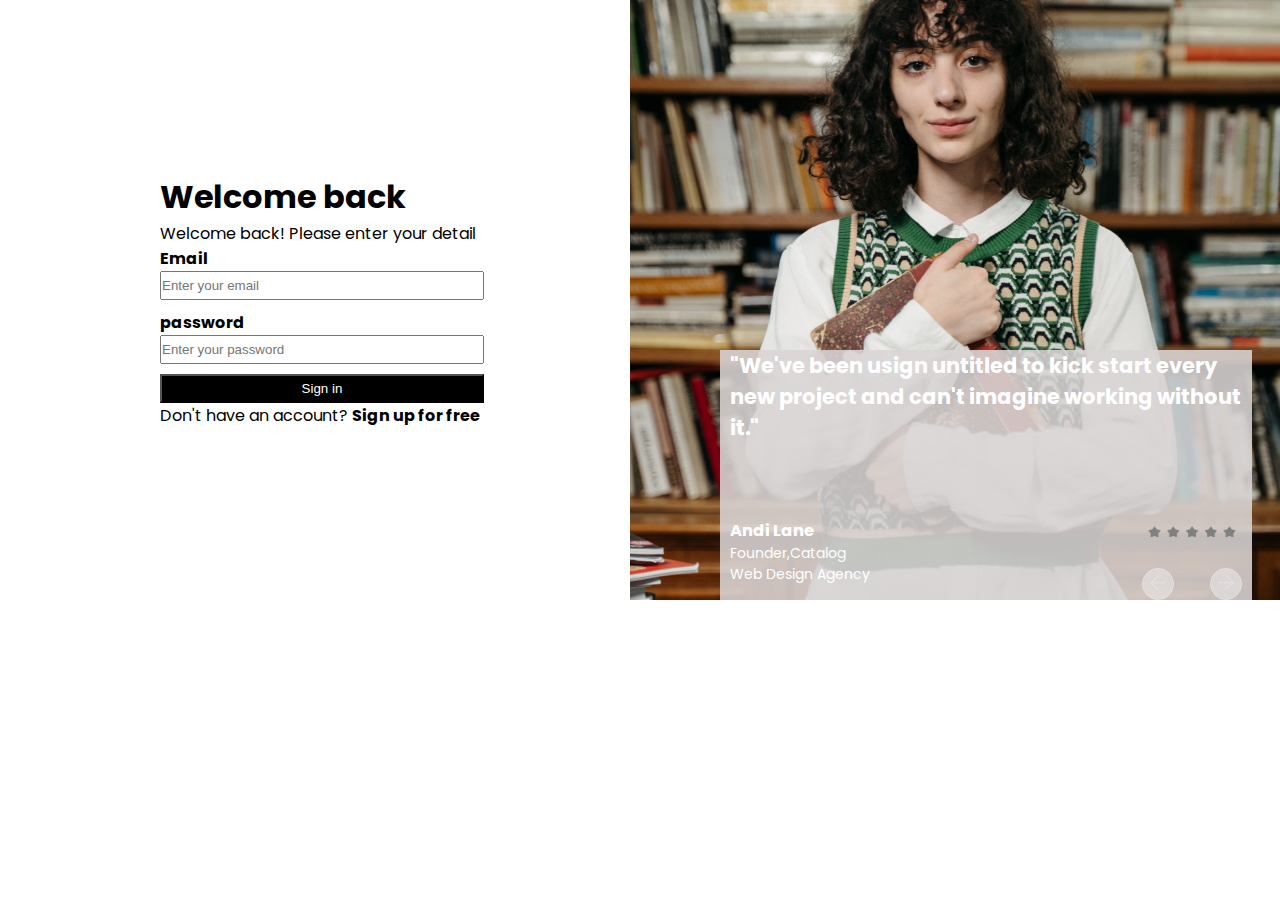
<file: index.html>
<!DOCTYPE html>
<html lang="en">

<head>
    <meta charset="UTF-8">
    <meta http-equiv="X-UA-Compatible" content="IE=edge">
    <meta name="viewport" content="width=device-width, initial-scale=1.0">
    <link rel="stylesheet" href="./style/style.css">
    <A href="./pages/registro.html"></A>
    <title>SingIn</title>
</head>

<body>
    <main>
        <div class="contenedor" id="contenedor">
            <section class="container-left">
                <div type="submit">
                    <h1>Welcome back</h1>
                    <p>Welcome back! Please enter your detail</p>
                    <form id="form">
                    <div class="datos">
                        <span class="form">Email</span>
                        <input type="email" id="email" placeholder="Enter your email" class="input" required />
                    </div>
                    <div class="datos">
                        <span class="form">password</span>
                        <input type="password" id="password"   class="input"placeholder="Enter your password" required />                       
                    </div>
                     <button id="sign" class="input btnSign" >Sign in</button>
                    </form>
                    <p>Don't have an account? <a href="./pages/registro.html" class="form">Sign up for free</a></p>
                </div>
            </section>
            <aside class="container-right">
                <div class="imagenSign">                    
                        <img src="/imagen/pexels-tima-miroshnichenko-9572348.jpg" alt="" class="imgRight">
                    <div class="fraseSign">
                        <h2>"We've been usign untitled to kick start every new project and can't imagine working
                            without it."</h2>
                        <div class="fraseSignBtn">
                            <div>
                                <h3>Andi Lane</h3>
                                <p>Founder,Catalog</p>
                                <p>Web Design Agency</p>
                            </div>
                            <div class="action">
                                <figure class="estrella"> <img src="../imagen/star.png" alt="star" class="star">
                                </figure>

                                <div class="btnFecha">

                                    <button class="FlechaBtn1"><img src="../imagen/flechaizq.png" class="flecha"
                                            alt=""></button>
                                    <button class="FlechaBtn2"><img src="../imagen/flechaderecha.png" class="flecha"
                                            alt=""></button>
                                </div>
                            </div>
                        </div>

                    </div>
                </div>
            </aside>
        </div>
    </main>

    <script src="./script/script.js"></script>
</body>

</html>
</file>
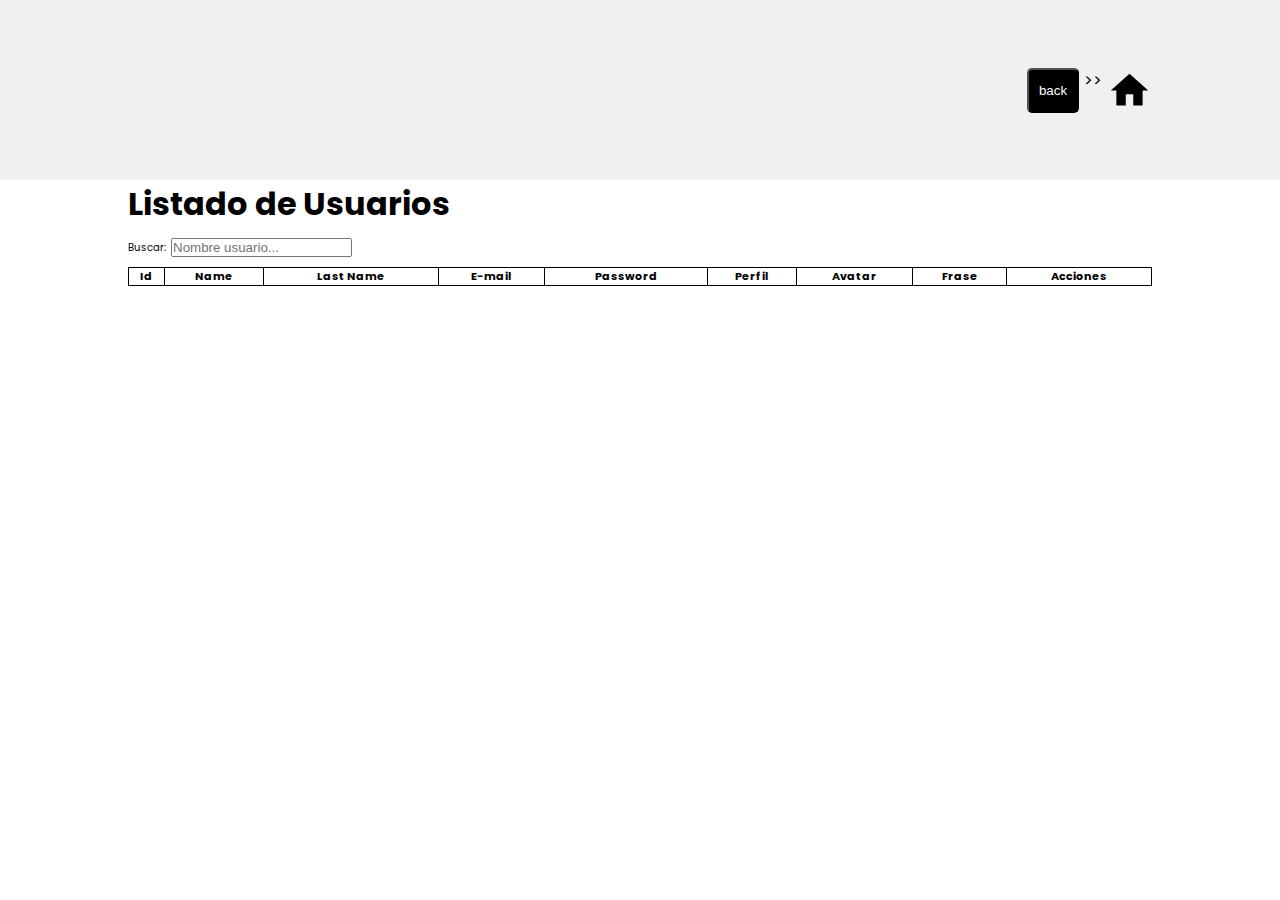
<file: pages/administrador.html>
<!DOCTYPE html>
<html lang="en">

<head>
    <meta charset="UTF-8">
    <meta http-equiv="X-UA-Compatible" content="IE=edge">
    <meta name="viewport" content="width=device-width, initial-scale=1.0">
    <link rel="stylesheet" href="../style/style.css">
    <title>Admin</title>
</head>

<body>
    <header class="encabezado">
        <div class="div__header">
            <button class="btnBackHome"><a href="./home.html">back</a></button>
            <span>>></span>
            <img src="../imagen/home.svg" alt="House icon">
        </div>
    </header>
    <main class="main__body">
        <h1>Listado de Usuarios</h1>
        <div class="searchUser">
            <span>Buscar:</span>
            <input type="text" placeholder="Nombre usuario...">
        </div>
        <table class="table__main">
            <thead>
                <tr>
                    <th>Id</th>
                    <th>Name</th>
                    <th>Last Name</th>
                    <th>E-mail</th>
                    <th>Password</th>
                    <th>Perfil</th>
                    <th>Avatar</th>
                    <th>Frase</th>
                    <th>Acciones</th>
                </tr>
            </thead>
            <tbody id="tbody__table__container">
                <tr>
                    <td>5</td>
                    <td>Jenny Vanessa</td>
                    <td>Quinto Córdoba</td>
                    <td>jennyvanessaq@gmail.com</td>
                    <td>(frontend)</td>
                    <td>admin</td>
                    <td><img src="../imagen/User2.jpg" alt="User image" class="imgUsuario"></td>
                    <td><span>"Si todo el univeros carece de sentido, jamas habriamos descubierto que no tiene sentido.
                            C. S. Lewis"</span></td>
                    <td>
                        <div class="div__table_action">
                            <button id="btnEditUser" class="btnEditarUser">Editar</button>
                            <button id="btnDeletUser" class="btnEliminarUser">Eliminar</button>
                        </div>
                    </td>
                </tr>
            </tbody>
        </table>
        <form class="form-admin ocultar" id="form__main">
            <span id="nombreUser">Editar información de Jenny:</span>
            <input id="name" type="text" placeholder="Nombre" required>
            <input id="apellidos" type="text" placeholder="Apellidos" required>
            <input id="email" type="email" placeholder="Email" required>
            <input id="password" type="password" placeholder="Contraseña" required>
            <input id="typoUser" type="text" placeholder="Tipo de usuario" required>
            <input id="imagen" type="text" placeholder="Imagen" required>
            <input id="Frase" type="text" placeholder="Frase" required>
            <button id="btnSave" class="btnGuardar" type="submit">Guardar</button>
        </form>
    </main>
    <script src="../script/administrador.js"></script>
</body>

</html>
</file>
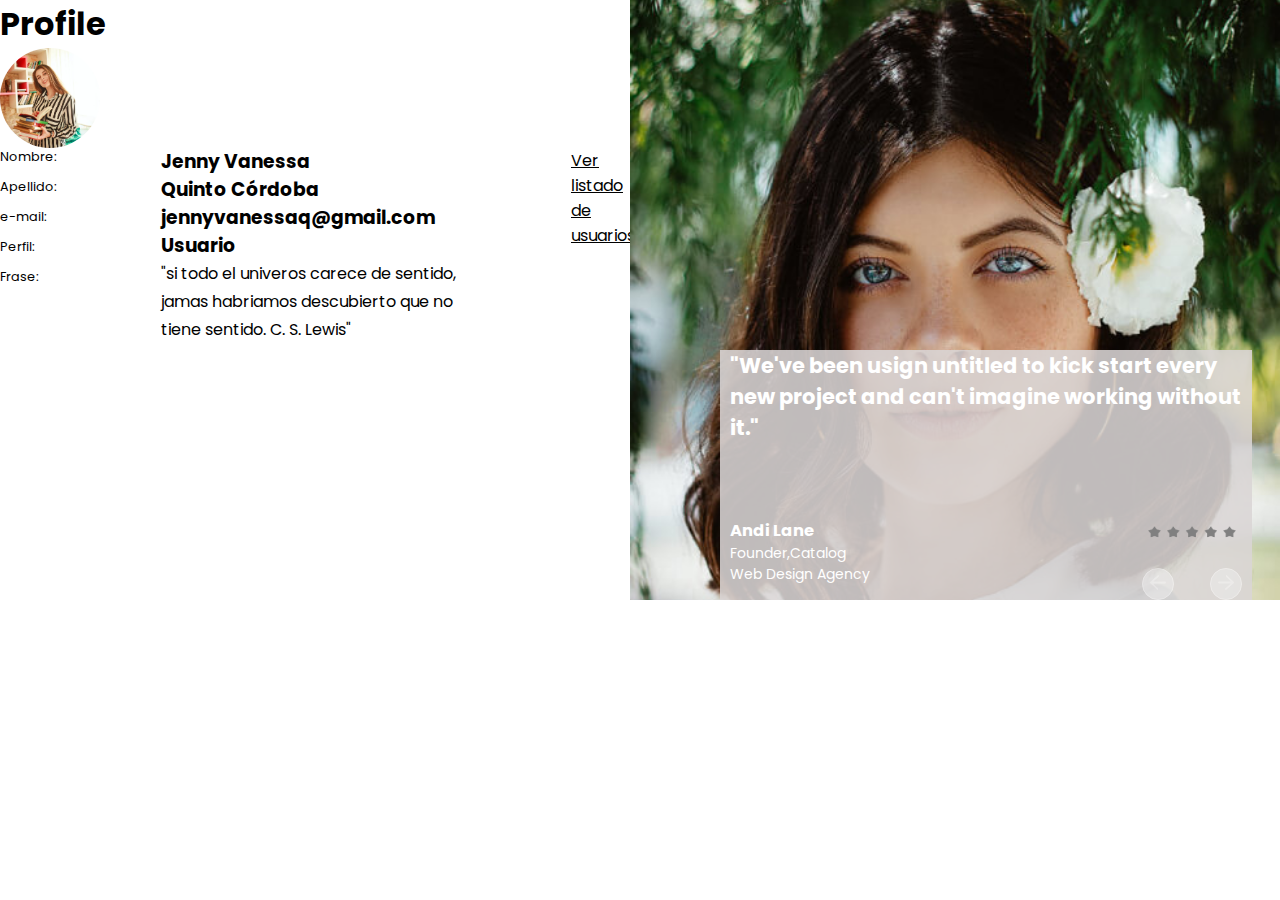
<file: pages/home.html>
<!DOCTYPE html>
<html lang="en">
<head>
    <meta charset="UTF-8">
    <meta http-equiv="X-UA-Compatible" content="IE=edge">
    <meta name="viewport" content="width=device-width, initial-scale=1.0">
    <link rel="stylesheet" href="../style/style.css">
    <title>Home</title>
</head>
<body>
    <main>
        <div id="contenedor" class="contenedor">
            <section class="left_side">
                <h1>Profile</h1>
                <!-- <div class="perfil"> -->
                <div class="userImage">
                    <img id="avatarUsuario" src="../imagen/foto libro.jpg" alt="User picture" class="imgUsuario">
                </div>
                <div class="infUsuario-columns">
                    <div class="div_infUsuario">
                        <span class="datosUsuario">Nombre:</span>
                        <span class="datosUsuario">Apellido:</span>
                        <span class="datosUsuario">e-mail:</span>
                        <span class="datosUsuario">Perfil:</span>
                        <span class="datosUsuario">Frase:</span>
                    </div>
                    <div id="infoUsuario" class="div_infUsuario-right">
                        <h3 class="nombreUsuario">Jenny Vanessa</h3>
                        <h3 class="nombreUsuario">Quinto Córdoba</h3>
                        <h3 class="nombreUsuario">jennyvanessaq@gmail.com</h3>
                        <h3 class="nombreUsuario">Usuario</h3>
                        <p class="frase">"si todo el univeros carece de sentido, jamas habriamos descubierto que no
                            tiene sentido. C. S. Lewis"</p>
                    </div>
                    <button class="btnEditar ocultar" id="editar">Editar</button>
                    <a href="./administrador.html" class="linkAdmin" id="pageAdmin">Ver listado de usuarios</a>
                </div>

                <!-- </div> -->
                <div class="formularioUsuario ocultar" id="formularioUsuario">
                    <h2>Editar Perfil</h2>
                    <input id="name" type="text" placeholder="Nombre">
                    <input id="apellidos" type="text" placeholder="Apellidos">
                    <input id="email" type="email" placeholder="Email">
                    <input id="password" type="password" placeholder="Contraseña">
                    <input id="typoUser" type="text" placeholder="Usuario">
                    <input id="imagen" type="url" placeholder="Imagen">
                    <input id="Frase" type="text" placeholder="Frase">
                    <button id="btnGuardar" class="btnGuardar">Guardar</button>
                </div>
            </section>
            <aside class="container-right">
                <div class="imagenSign">
                    <img id="imagenDerecha" src="../imagen/User2.jpg" alt="" class="imgRight">
                    <div class="fraseSign">
                        <h2>"We've been usign untitled to kick start every new project and can't imagine working
                            without it."</h2>
                        <div class="fraseSignBtn">
                            <div>
                                <h3>Andi Lane</h3>
                                <p>Founder,Catalog</p>
                                <p>Web Design Agency</p>
                            </div>
                            <div class="action">
                                <figure class="estrella"> <img src="../imagen/star.png" alt="star" class="star">
                                </figure>

                                <div class="btnFecha">

                                    <button class="FlechaBtn1"><img src="../imagen/flechaizq.png" class="flecha"
                                            alt=""></button>
                                    <button class="FlechaBtn2"><img src="../imagen/flechaderecha.png" class="flecha"
                                            alt=""></button>
                                </div>
                            </div>
                        </div>
                    </div>
                </div>
            </aside>
        </div>
    </main>

    <script src="../script/home.js"></script>
</body>

</html>
</file>
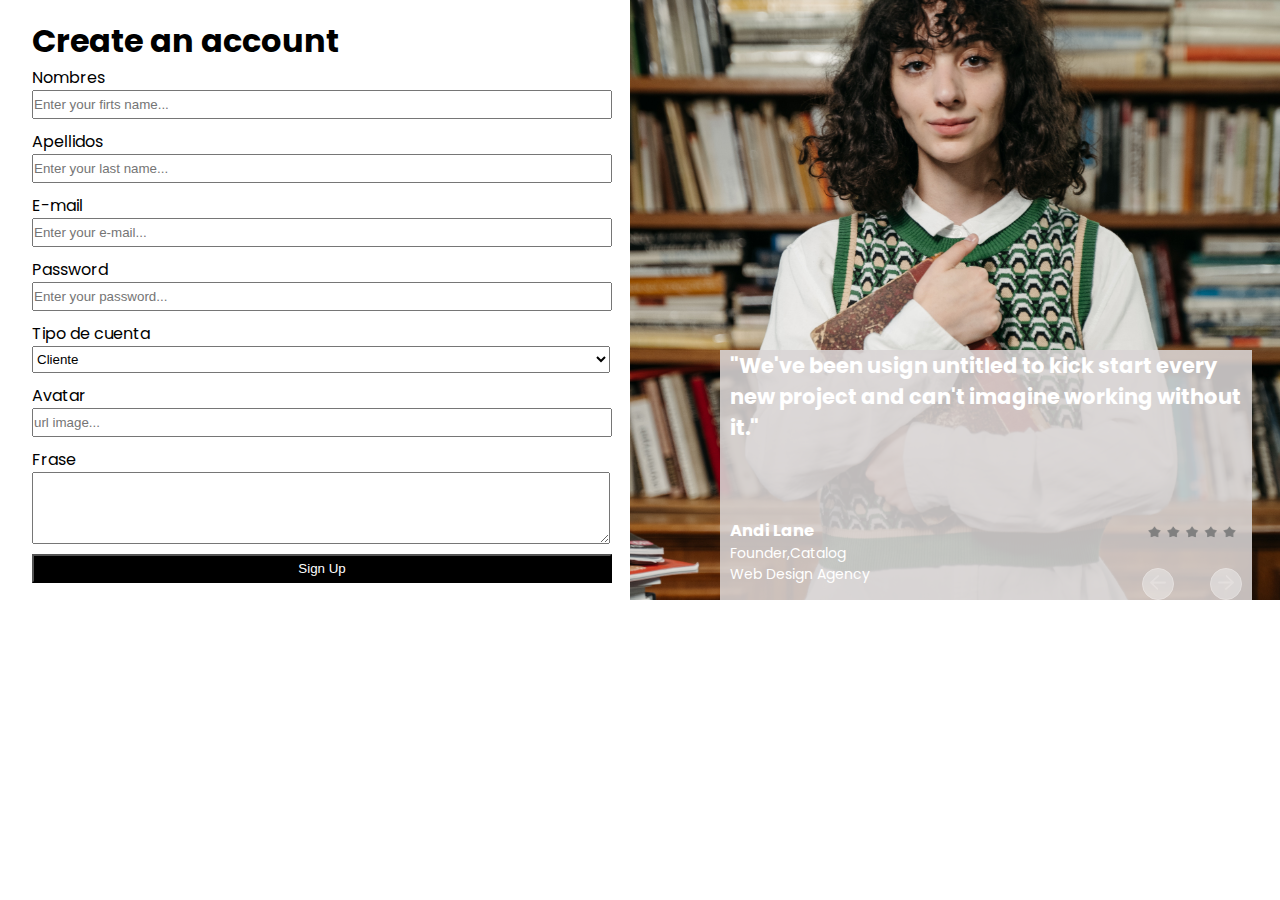
<file: pages/registro.html>
<!DOCTYPE html>
<html lang="en">

<head>
    <meta charset="UTF-8">
    <meta http-equiv="X-UA-Compatible" content="IE=edge">
    <meta name="viewport" content="width=device-width, initial-scale=1.0">
    <link rel="stylesheet" href="../style/style.css">
    <title>Sing Up</title>
</head>

<body>
    <main>
        <div class="contenedor" id="contenedor">
            <section class="container-left">
                <div class="div__form_container-left">
                    <h1>Create an account</h1>
                    <form id="formSignUp">
                        <div class="datos">
                            <label for="name">Nombres</label>
                            <input type="text" id="name" name="nombre" placeholder="Enter your firts name..." class="input"
                                required />
                        </div>
                        <div class="datos">
                            <label for="apellidos">Apellidos</label>
                            <input type="text" id="apellidos" name="apellido" placeholder="Enter your last name..." class="input"
                                required />
                        </div>
                        <div class="datos">
                            <label for="email">E-mail</label>
                            <input type="email" id="email" name="email" placeholder="Enter your e-mail..." class="input"
                                required />
                        </div>
                        <div class="datos">
                            <label for="password">Password</label>
                            <input type="password" id="password" name="password" class="input" placeholder="Enter your password..."
                                required />
                        </div>
                        <div class="datos">
                            <label for="typoUser">Tipo de cuenta</label>
                            <select form="formSignUp" name="cuenta" class="input" required >
                                <option value="cliente" selected>Cliente</option>
                                <option value="admin">Administrador</option>
                              </select>
                        </div>
                        <div class="datos">
                            <label for="imagen">Avatar</label>
                            <input type="url" id="imagen" name="imagen" class="input" placeholder="url image..."
                                required />
                        </div>
                        <div class="datos">
                            <label for="Frase">Frase</label>
                            <textarea name="frase" id="Frase" cols="" rows="" class="fraseUsuario"></textarea>
                        </div>
                        <button type="submit" id="btnSignUp" class="input btnSign">Sign Up</button>
                    </form>
                    
                </div>
            </section>
            <aside class="container-right">
                <div class="imagenSign">
                    <img src="/imagen/pexels-tima-miroshnichenko-9572348.jpg" alt="" class="imgRight">
                    <div class="fraseSign">
                        <h2>"We've been usign untitled to kick start every new project and can't imagine working
                            without it."</h2>
                        <div class="fraseSignBtn">
                            <div>
                                <h3>Andi Lane</h3>
                                <p>Founder,Catalog</p>
                                <p>Web Design Agency</p>
                            </div>
                            <div class="action">
                                <figure class="estrella"> <img src="../imagen/star.png" alt="star" class="star">
                                </figure>

                                <div class="btnFecha">

                                    <button class="FlechaBtn1"><img src="../imagen/flechaizq.png" class="flecha"
                                            alt=""></button>
                                    <button class="FlechaBtn2"><img src="../imagen/flechaderecha.png" class="flecha"
                                            alt=""></button>
                                </div>
                            </div>
                        </div>

                    </div>
                </div>
            </aside>
        </div>
    </main>

    <script src="../script/SignUp.js"></script>
</body>

</html>
</file>
<file: style/style.css>
@import url('https://fonts.googleapis.com/css2?family=Poppins&display=swap');

* {
    padding: 0;
    margin: 0;
    box-sizing: content-box;

}

body {
    font-family: 'Poppins', sans-serif;

}

.contenedor{
    width: 100vw;
    display: flex;

}

.container-left{
    width: 50%;
    display: flex;
    flex-direction: column;
    justify-content: center;
    align-items: center;
    gap: 20px;

}
.div__form_container-left{
    width: 90%;
    padding: 5px;
    display: flex;
    flex-direction: column;
}

.datos {
    display: flex;
    flex-direction: column; 
    margin-bottom: 10px;
}

.form {
    font-weight: bolder;
    text-decoration: none;
    color: black;
}

.input {
    height: 25px;
    width: 100%;

}
.btnSign{
    background-color: black;
    color: white;
}
.container- h1 {
    font-weight: bolder;
}


.container-right {
    display: flex;
    height: 600px;
    position: relative;
    width: 50%;
    justify-content: flex-end;
    
}
.imgRight{
    width: 650px;
    height: 100%;
    object-fit: cover;
}
.imagenSign {
    display: flex;
    flex-direction: column;
    background-repeat: no-repeat;
    height: 100%;
    display: flex;
    align-items: flex-end;
    
    
}
.container-right .fraseSign{
    padding: 0 10px;
}
.fraseSign {
    background-color: #dad5d5e0;
    height: 250px;
    width: 80%;
    opacity: 1;
    color: white;
    font-size: 14px;
    padding: 15px;
    display: flex;
    flex-direction: column;
    justify-content: space-between;
    position:absolute;
    bottom: 0;
    left: 80px;
}

.fraseSignBtn {
    display: flex;
    justify-content: space-between;
}

.star {
    height: 50%;
    width: 100%;
    object-fit: cover;
    filter: invert(0.5);

}

.estrella {
    height: 50px;
}

.btnFecha {
    display: flex;
    justify-content: space-between;
    width: 100%;
}

.FlechaBtn1,
.FlechaBtn2 {
    width: 30px;
    height: 30px;
    border-radius: 30px;
    opacity: 0.5;
    border: 1px solid white;
}

.flecha {
    width: 100%;
    height: 50%;
    border-radius: 30px;
    object-fit: contain;
    filter: invert(1);
}

.action {
    height: 100%;
    width: 100px;
    display: flex;
    flex-direction: column;
    justify-content: center;

}
.infUsuario{
    width: 50%;
    height: 1000px;
    /* display: flex; */
    /* flex-direction: column; */
    font-family: 'Poppins';
    gap: 30px;
    /* padding: 30px; */
    
    
}
.infUsuario h1{
    font-size: 2.5rem;
}

.perfil{
    height: 100px;
    width: 100%;
}
.userImage{
    height: 100px;
    width: 30%;
}
.div_infUsuario{
    width: 60%;
}

.imgUsuario{
    height: 100px;
    width: 100px;
    object-fit: cover;
    border-radius: 300px;
}
.datosUsuario{
    display: flex;
    font-size: 0.8rem;
    gap: 5px;
    align-items: center;
    justify-content: space-between;  
    text-align: center; 
     
}
.infUsuario-columns{
    display: flex;
    gap: 10px;
}
.div_infUsuario{
    display: flex;
    flex-direction: column;
    gap: 12px;
}
.div_infUsuario-right{
   display: flex;
   flex-direction: column;
   justify-content: space-around;
   line-height: 28px;
   
}
.btnEditar{
    width: 200px ;
    height: 50px;
    background-color:black;
    color: white;
    border-radius: 10px;    
}
.formularioUsuario{
    width: 100%;
    height: 40%;
    display: flex;
    flex-direction: column;
    gap: 10px;
    /* margin-top: 25px; */
}
.formularioUsuario input{
    height: 30px;

}
.ocultar{
    /* display:none; */
    visibility: hidden;
}

.left_side{
    display: flex;
    flex-direction: column;
    width: 50%;
    height: 700px
}
table th td{
    border-collapse: collapse;
}
.linkAdmin{
    color: black;
}
.btnBackHome{    
   background-color: black;
   width: 3rem;
   border-radius: 5px;
   
}
.encabezado{
    display: flex;
    justify-content: flex-end;
    align-items: center;
    height: 20vh;
    background-color: #F0F0F0;
    padding: 0 10%;
}
.btnBackHome a{
    width: 100%;
    text-decoration: none;
    color: white;
}
.div__header{ 
    display: flex;       
    height: 25%;
    gap: 5px;
}
.div__header img{        
    height: 100%;
}
.main__body{
    display: flex;
    flex-direction: column;
    flex-wrap: wrap;
    padding: 0 10%;
    gap: 10px;
}
.table__main{
    border-collapse : collapse;   
    padding: 10px; 
}
.table__main, td, th {
    border: 1px solid;
    font-size: smaller;
}
.searchUser{
    display: flex;
    font-size: 10px;
    align-items: center;
    gap: 5px;
}
.div__table_action{
    display: flex;
    gap: 3px;
}
.btnEditarUser{
    color: white;
    background-color: black;
    border-radius: 10px;
    padding: 2px;
    font-size: 10px;
}
.btnEliminarUser{
    color: white;
    background-color: red;
    border-radius: 10px;
    padding: 2px;
    font-size: 10px;
}
.form-admin{
    display: flex;
    flex-direction: column;
    gap: 10px;
}
.form-admin input{
    height: 20px;
}

.btnGuardar{
    height: 40px;
    background-color: black;
    color: white;
    border-radius: 10px;
}
.fraseUsuario{
    height: 70px;
    width: 100%;
}
</file>
